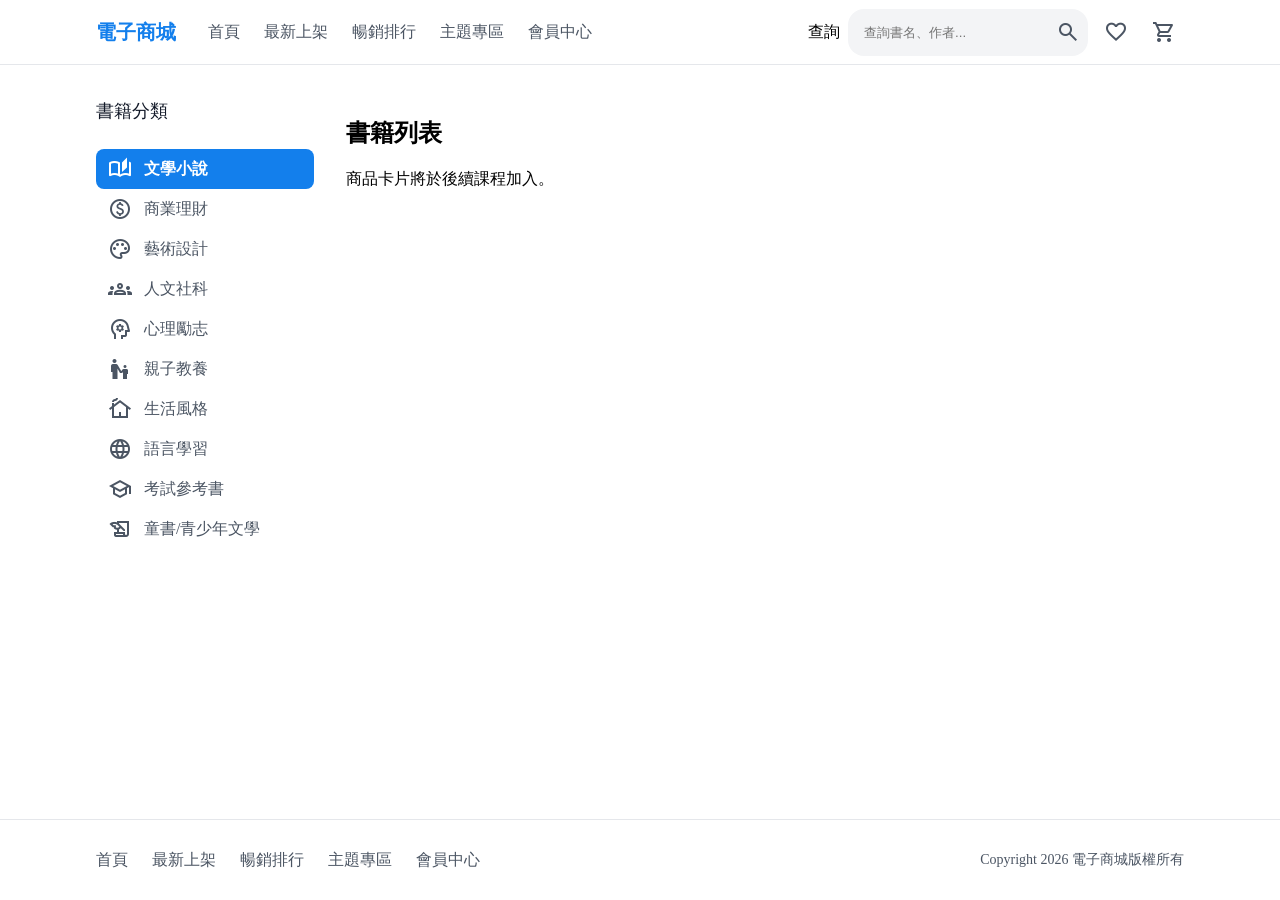
<file: src/index.html>
<!doctype html>
<html lang="zh-Hant">
  <head>
    <meta charset="UTF-8" />
    <meta name="viewport" content="width=device-width, initial-scale=1.0" />
    <title>電子商城</title>
    <link href="https://fonts.googleapis.com/css2?family=Material+Symbols+Outlined" rel="stylesheet" />
    <link rel="stylesheet" href="style.min.css" />
  </head>
  <body>
    <section>
      <header>
        <div class="container">
          <div class="header-inner">
            <div class="header-brand">
              <h3 class="site-title">電子商城</h3>
              <nav>
                <a href="#">首頁</a>
                <a href="#">最新上架</a>
                <a href="#">暢銷排行</a>
                <a href="#">主題專區</a>
                <a href="#">會員中心</a>
              </nav>
            </div>
            <div class="header-actions">
              <label for="book-search">查詢</label>
              <div class="search">
                <input id="book-search" type="search" placeholder="查詢書名、作者..." />
                <button type="button" aria-label="搜尋">
                  <span class="material-symbols-outlined" aria-hidden="true">search</span>
                </button>
              </div>
              <button type="button" aria-label="我的最愛">
                <span class="material-symbols-outlined" aria-hidden="true">favorite</span>
              </button>
              <button type="button" aria-label="購物車">
                <span class="material-symbols-outlined" aria-hidden="true">shopping_cart</span>
              </button>
            </div>
          </div>
        </div>
      </header>
      <div class="main">
        <div class="container">
          <div class="content-layout">
            <aside class="category-sidebar">
              <h2 id="category-title">書籍分類</h2>
              <nav class="category-nav" aria-labelledby="category-title">
                <a href="#" class="active" aria-current="true">
                  <span class="material-symbols-outlined" aria-hidden="true">auto_stories</span>
                  <span>文學小說</span>
                </a>
                <a href="#">
                  <span class="material-symbols-outlined" aria-hidden="true">paid</span>
                  <span>商業理財</span>
                </a>
                <a href="#">
                  <span class="material-symbols-outlined" aria-hidden="true">palette</span>
                  <span>藝術設計</span>
                </a>
                <a href="#">
                  <span class="material-symbols-outlined" aria-hidden="true">groups</span>
                  <span>人文社科</span>
                </a>
                <a href="#">
                  <span class="material-symbols-outlined" aria-hidden="true">psychology</span>
                  <span>心理勵志</span>
                </a>
                <a href="#">
                  <span class="material-symbols-outlined" aria-hidden="true">escalator_warning</span>
                  <span>親子教養</span>
                </a>
                <a href="#">
                  <span class="material-symbols-outlined" aria-hidden="true">cottage</span>
                  <span>生活風格</span>
                </a>
                <a href="#">
                  <span class="material-symbols-outlined" aria-hidden="true">language</span>
                  <span>語言學習</span>
                </a>
                <a href="#">
                  <span class="material-symbols-outlined" aria-hidden="true">school</span>
                  <span>考試參考書</span>
                </a>
                <a href="#">
                  <span class="material-symbols-outlined" aria-hidden="true">history_edu</span>
                  <span>童書/青少年文學</span>
                </a>
              </nav>
            </aside>
            <main class="book-main">
              <h1>書籍列表</h1>
              <p>商品卡片將於後續課程加入。</p>
            </main>
          </div>
        </div>
      </div>
      <footer>
        <div class="container">
          <div class="footer-inner">
            <nav class="footer-nav" aria-label="頁尾導覽">
              <a href="#">首頁</a>
              <a href="#">最新上架</a>
              <a href="#">暢銷排行</a>
              <a href="#">主題專區</a>
              <a href="#">會員中心</a>
            </nav>
            <p>Copyright 2026 電子商城版權所有</p>
          </div>
        </div>
      </footer>
    </section>
  </body>
</html>
</file>
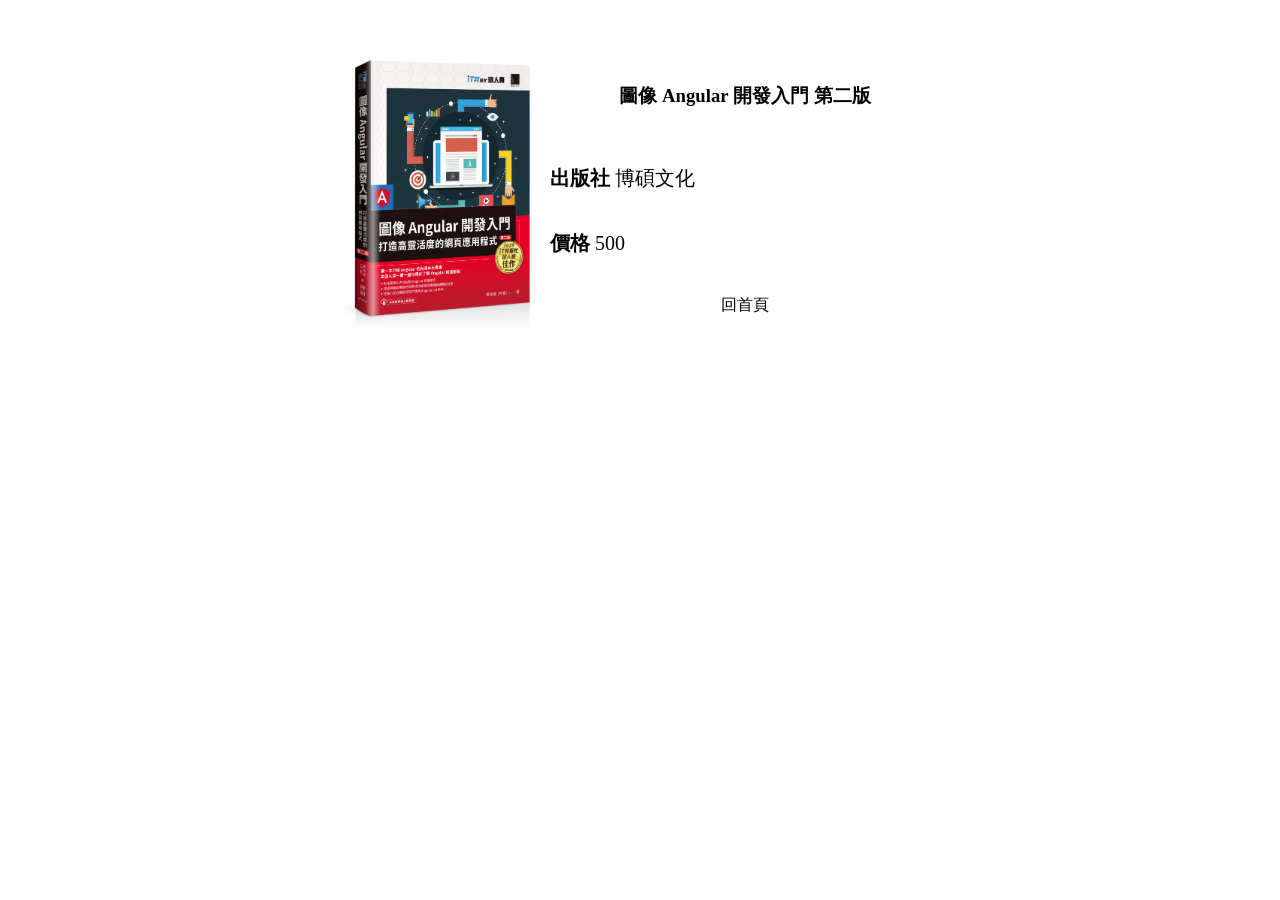
<file: src/angular.html>
<!doctype html>
<html lang="en">
  <head>
    <meta charset="UTF-8" />
    <meta name="viewport" content="width=device-width, initial-scale=1.0" />
    <title>圖像 Angular 開發入門 第二版</title>
    <link rel="stylesheet" href="angular.css" />
  </head>
  <body>
    <section class="container">
      <img src="./assets/images/angular.jpg" alt="" />
      <h3>圖像 Angular 開發入門 第二版</h3>
      <div class="column">
        <strong>出版社</strong>
        <span>博碩文化</span>
      </div>
      <div class="column">
        <strong>價格</strong>
        <span>500</span>
      </div>
      <div class="toolbar">
        <a href="./index.html">回首頁</a>
      </div>
    </section>
  </body>
</html>
</file>
<file: src/angular.css>
section.container {
  margin: 0px auto;
  margin-top: 50px;
  width: 600px;
  display: grid;
  grid-template-columns: 200px 1fr;
  gap: 10px;
}

img {
  width: 100%;
  grid-row: 1 / 5;
}

h3,
div.toolbar {
  text-align: center;
  align-self: center;
}

div.column {
  font-size: 20px;
  align-self: center;
}

a,
a:active,
a:hover,
a:focus {
  color: black;
  text-decoration: none;
}
</file>
<file: src/style.min.css>
section{display:flex;flex-direction:column;min-height:100vh}section>.main{flex-grow:1}.container{width:100%;max-width:90vw;box-sizing:border-box;margin:0 auto;padding-left:2rem;padding-right:2rem}a{color:var(--text-color);text-decoration:none}a:hover{color:var(--primary-color)}a:focus-visible{outline:2px solid var(--primary-color);outline-offset:3px}header{border-bottom:solid 1px var(--border-color)}header .header-inner{height:4rem;display:flex;justify-content:space-between;align-items:center}header .header-inner .site-title{margin:0px;font-size:1.25rem;font-weight:700;line-height:1.75rem;color:#137fec}header .header-inner .header-brand,header .header-inner .header-actions{display:flex;align-items:center}header .header-inner .header-brand.header-brand,header .header-inner .header-actions.header-brand{gap:2rem}header .header-inner .header-brand.header-actions,header .header-inner .header-actions.header-actions{gap:.5rem}header .header-inner nav{display:flex;gap:1.5rem}header .header-inner div.search{display:flex;align-items:stretch;gap:0}header .header-inner div.search input{border-top-left-radius:1rem;border-bottom-left-radius:1rem;width:200px;padding:1rem .5rem 1rem 1rem;border:none;background-color:var(--gray-color-100)}header .header-inner div.search button{border-top-right-radius:1rem;border-bottom-right-radius:1rem;padding:.5rem;border:none;background-color:var(--gray-color-100);cursor:pointer}header .header-inner .search input:focus-visible,header .header-inner button:focus-visible{outline:2px solid var(--primary-color);outline-offset:3px}header .header-inner button{background-color:rgba(0,0,0,0);padding:.5rem;border:none;cursor:pointer;color:var(--text-color);display:inline-flex;align-items:center;justify-content:center}.material-symbols-outlined{font-size:1.5rem;line-height:1}.content-layout{display:flex;align-items:flex-start;gap:2rem;padding-block:2rem}.category-sidebar{width:20%;flex-shrink:0}.category-sidebar h2{margin:0;font-weight:500;font-size:1.125rem;line-height:1.75rem;color:var(--header-color)}.category-sidebar .category-nav{margin-block:1.5rem}.category-sidebar .category-nav a{display:flex;align-items:center;gap:.75rem;padding:.5rem .75rem;border-radius:.5rem;overflow-wrap:anywhere}.category-sidebar .category-nav a:hover{background-color:var(--gray-color-100);color:var(--primary-color)}.category-sidebar .category-nav a.active{background-color:var(--primary-color);color:#fff;font-weight:700}.category-sidebar .category-nav .material-symbols-outlined{flex-shrink:0;font-size:1.5rem;line-height:1}.book-main{flex:1 1 0%;min-width:0;overflow-wrap:anywhere}footer{border-top:1px solid var(--border-color)}footer .footer-inner{display:flex;flex-wrap:wrap;justify-content:space-between;align-items:center;gap:1rem 1.5rem;padding-block:1rem}footer .footer-nav{display:flex;flex-wrap:wrap;gap:.75rem 1.5rem}footer p{color:var(--text-color);font-size:.875rem;line-height:1.25rem}:root{--primary-color: #137fec;--text-color: #4b5563;--border-color: #e5e7eb;--gray-color-100: #f3f4f6;--header-color: #111827}html,body{margin:0;padding:0}/*# sourceMappingURL=style.min.css.map */
</file>
